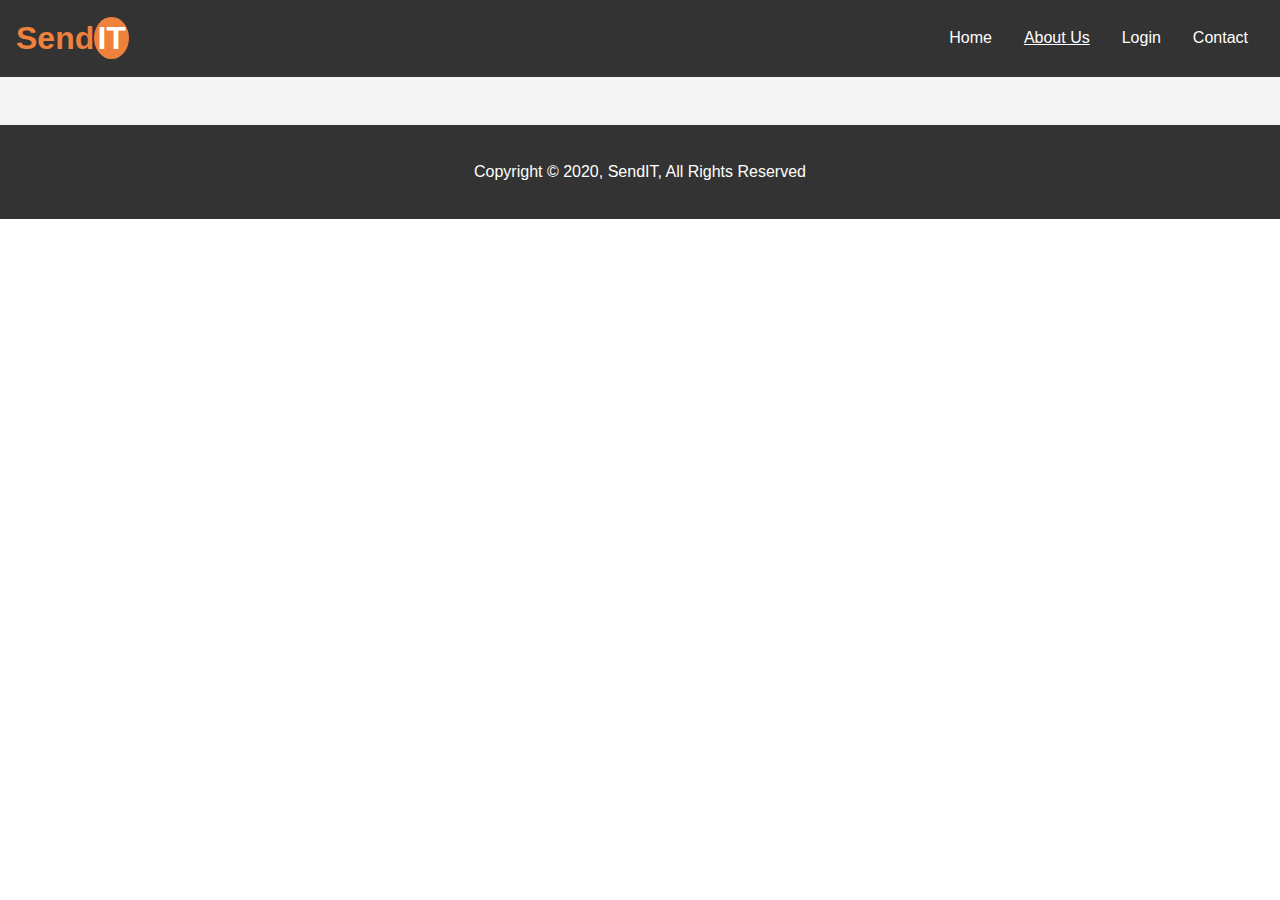
<file: aboutus.html>
<!DOCTYPE html>
<html lang="en">
    <head>
        <meta charset="UTF-8" />
        <meta name="viewport" content="width=device-width, initial-scale=1.0" />
        <link rel="stylesheet" href="css/style.css" />
        <link
        rel="stylesheet"
        media="screen and (max-width: 768px)"
        href="css/mobile.css"
    />
        <title>SendIT | About Us</title>
    </head>
    <body>
        <nav id="navbar">
            <!-- Navbar -->
            <h1 class="logo">Send<span class="it-logo">IT</span></h1>
            <ul>
                <li><a href="index.html">Home</a></li>
                <li><a href="aboutus.html" class="current">About Us</a></li>
                <li><a href="login.html">Login</a></li>
                <li><a href="#contact">Contact</a></li>
            </ul>
        </nav>
        <!-- Showcase -->
        <section id="about-us" class="bg-light py-1">
            <div class="about">
            <div class="container">
                <!-- <h1 class="m-heading text-center">
                    <span class="text-primary">About </span>SendIT
                </h1> -->
                <!-- <p>
                    Lorem, ipsum dolor sit amet consectetur adipisicing elit.
                    Laboriosam ipsum nostrum incidunt dicta cumque ex facere
                    delectus quam minus accusamus quaerat, consectetur neque,
                    magni eaque. In, commodi tempore laborum, dolores, itaque
                    fuga ea quo distinctio minus maiores ipsum ad inventore modi
                    culpa consequuntur dolor exercitationem et obcaecati?
                    Officia accusamus, dolore sunt, nostrum iste earum laborum
                    odio voluptate veritatis vel quibusdam alias labore ullam
                    odit doloribus temporibus? Voluptates consectetur, iusto,
                    quaerat officiis dolorum ut nobis tenetur, itaque ullam
                    laudantium nisi unde sapiente. Delectus est, optio at, iure
                    quo doloremque ipsam qui totam iste vitae neque quisquam cum
                    perspiciatis temporibus possimus labore ipsa voluptatum
                    blanditiis. Assumenda quibusdam recusandae, corporis aperiam
                    obcaecati perspiciatis at nihil harum dignissimos sunt
                    accusantium aspernatur hic blanditiis ex aut, doloremque
                    eveniet asperiores consequatur tenetur, non ut laudantium
                    omnis quidem vel! Natus est distinctio modi, dolorum quod
                    reprehenderit animi provident inventore rem sed quibusdam
                    necessitatibus. Unde reiciendis, incidunt dicta iusto quis
                    ullam optio. Quisquam optio aliquid accusamus iusto nulla
                    exercitationem assumenda. Tempora, asperiores maxime? Ad
                    fugiat nostrum eveniet! Dicta iusto tenetur facilis debitis
                    autem vitae iure quisquam non quo ipsum voluptates fuga sunt
                    sint, provident iste itaque odio porro libero quis vero!
                    Laboriosam beatae quidem saepe, quaerat magnam atque amet
                    fuga ullam ipsam sunt unde, reiciendis facilis eaque, error
                    molestiae nemo quasi officiis dicta delectus fugit adipisci?
                    Aliquam commodi maiores sequi quia harum! Numquam odio
                    tempore atque, consectetur omnis autem delectus illo laborum
                    perspiciatis error in minus, quod accusantium voluptate
                    tempora expedita tenetur asperiores officiis, fugit corporis
                    at alias suscipit! Unde, nesciunt sapiente ducimus, ipsa
                    deleniti quaerat officia placeat voluptatem suscipit rem
                    expedita totam! Corrupti ut magnam quia vel pariatur unde
                    quo dicta doloribus accusamus at, minima sunt similique!
                    Eaque consectetur dolorem vitae aspernatur incidunt tempore
                    eos. Quasi, sint voluptatum ipsum earum ad minima. Hic ipsum
                    enim iure ex.
                </p>
            </div> -->
        </div>
        </section>

        <!-- footer -->
        <footer id="main-footer" class="bg-dark text-center py-1">
            <div class="container">
                <p>Copyright &copy; 2020, SendIT, All Rights Reserved</p>
            </div>
        </footer>
    </body>
</html>
</file>
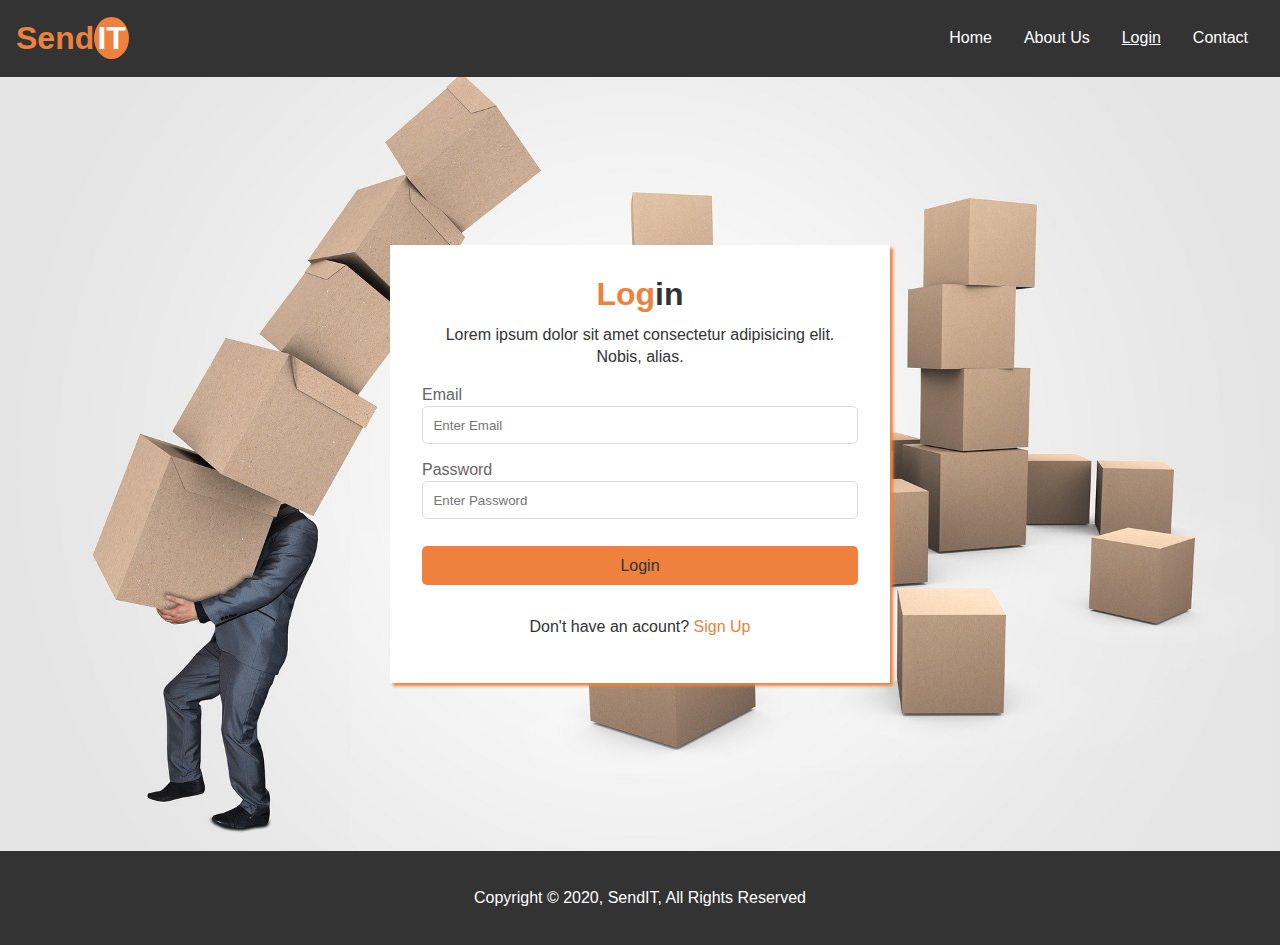
<file: cancelOrder.html>
<!DOCTYPE html>
<html lang="en">
    <head>
        <meta charset="UTF-8" />
        <meta name="viewport" content="width=device-width, initial-scale=1.0" />
        <link rel="stylesheet" href="css/style.css" />
        <link
        rel="stylesheet"
        media="screen and (max-width: 768px)"
        href="css/mobile.css"
    />
        <title>SendIT | Cancel Order </title>
    </head>
    <body>
      <nav id="navbar">
        <!-- Navbar -->
        <h1 class="logo">Send<span class="it-logo">IT</span></h1>
        <ul>
            <li><a href="index.html">Home</a></li>
            <li><a href="userProfile.html"">Dashboard</a></li>
          <li><a id="logout" href="#">Logout</a></li>
        </ul>
      </nav>
        <!-- Register -->
        <section id="signup">
            <div class="container">
            <div class="form-box text-center ">
                <h1 class="m-heading"><span class="text-primary">Cancel</span> Order</h1>
                <form id="cancel-order">
                    <div class="form-group">
                        <label for="parcel-id">Parcel ID</label>
                        <input type="text" name="parcel-id" id="parcel-id" required/>
                    </div>

                    <button type="submit" class="btn register-btn">Cancel Order</button>
                    
                </form>
            </div>
        </div>
        </section>

        <!-- footer -->
        <footer id="main-footer" class="bg-dark text-center py-1">
            <div class="container">
                <p>Copyright &copy; 2020, SendIT, All Rights Reserved</p>
            </div>
        </footer>
        <script src="js/cancelOrder.js"></script>
    </body>
</html>
</file>
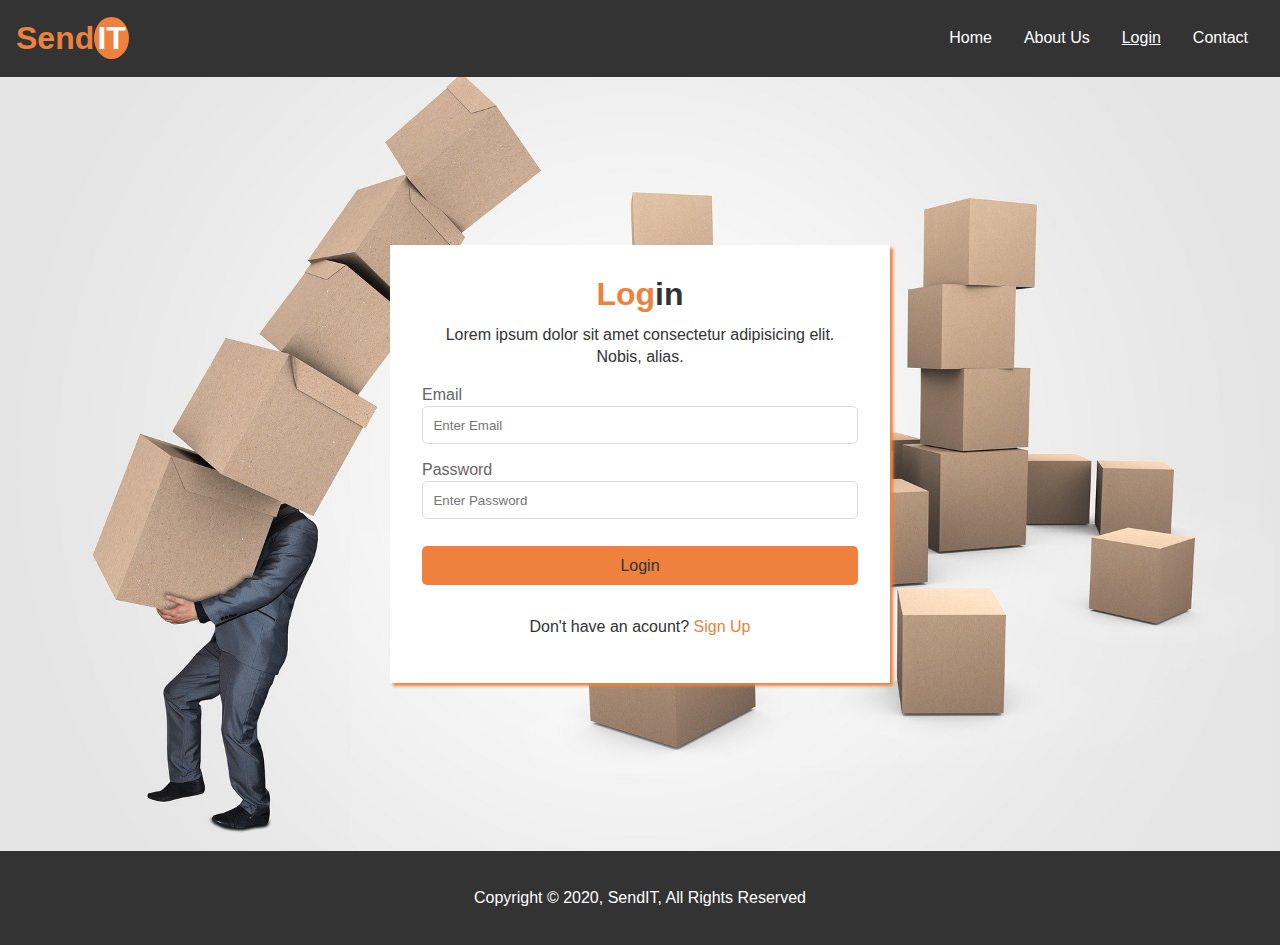
<file: changeDestination.html>
<!DOCTYPE html>
<html lang="en">
    <head>
        <meta charset="UTF-8" />
        <meta name="viewport" content="width=device-width, initial-scale=1.0" />
        <link rel="stylesheet" href="css/style.css" />
        <link
        rel="stylesheet"
        media="screen and (max-width: 768px)"
        href="css/mobile.css"
    />
        <title>SendIT | Change Destination </title>
    </head>
    <body>
      <nav id="navbar">
        <!-- Navbar -->
        <h1 class="logo">Send<span class="it-logo">IT</span></h1>
        <ul>
            <li><a href="index.html">Home</a></li>
          <li><a href="userProfile.html"">Dashboard</a></li>
          <li><a id="logout" href="#">Logout</a></li>
        </ul>
      </nav>
        <!-- Register -->
        <section id="signup">
            <div class="container">
            <div class="form-box text-center">
                <h1 class="m-heading"><span class="text-primary">Change</span> Destination</h1>
                <form id="change-destination">
                    <div class="form-group">
                        <label for="parcel-id">Parcel ID</label>
                        <input type="text" name="parcel-id" id="parcel-id" required/>
                    </div>
                    <div class="form-group">
                        <label for="new-destination">New Destination</label>
                        <input type="text" name="new-destination" id="new-destination" required/>
                    </div>

                    <button type="submit" class="btn register-btn">Change Destination</button>
                    
                </form>
            </div>
        </div>
        </section>

        <!-- footer -->
        <footer id="main-footer" class="bg-dark text-center py-1">
            <div class="container">
                <p>Copyright &copy; 2020, SendIT, All Rights Reserved</p>
            </div>
        </footer>
        <script src="js/changeDestination.js"></script>
    </body>
</html>
</file>
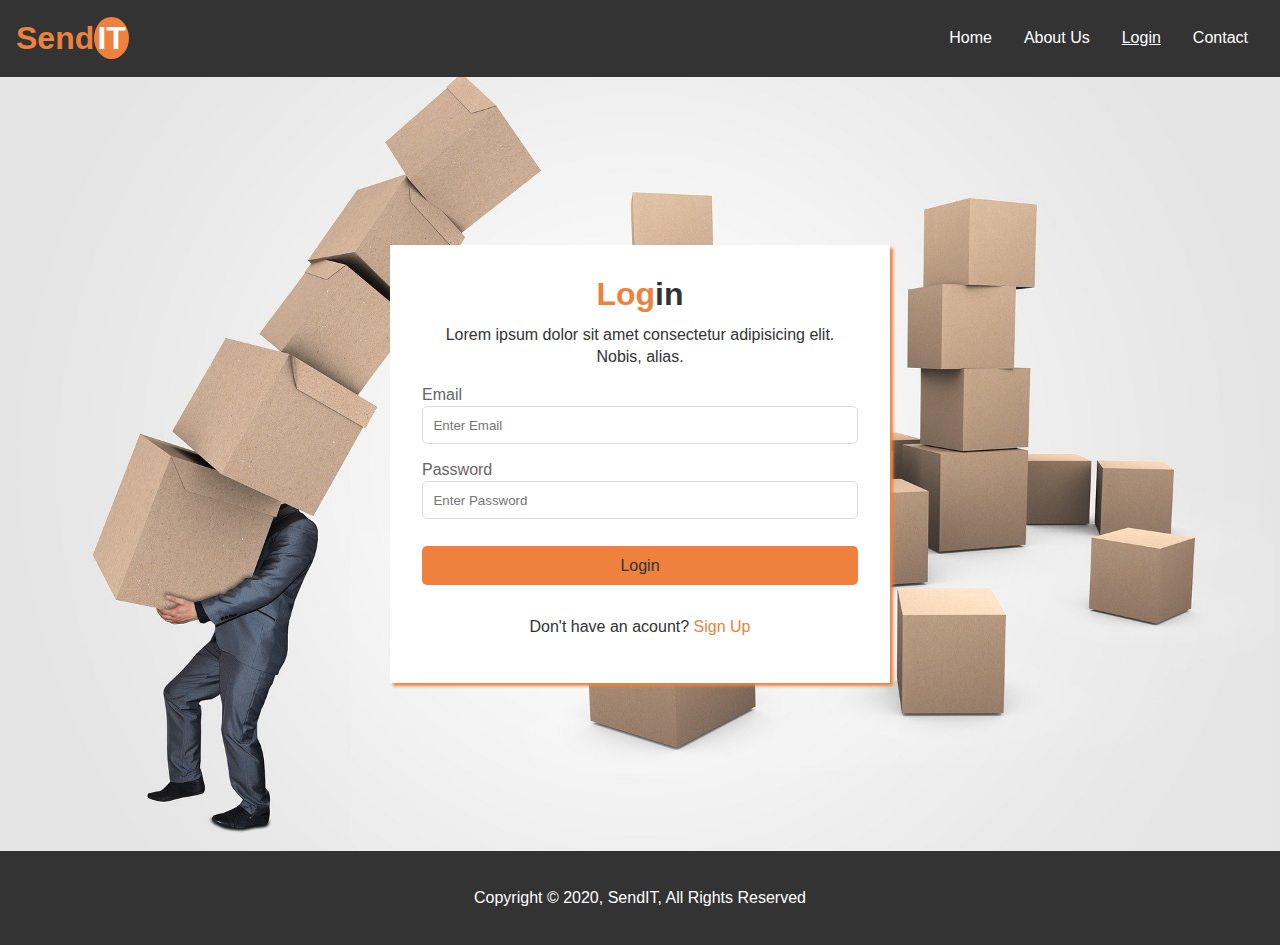
<file: createOrder.html>
<!DOCTYPE html>
<html lang="en">
    <head>
        <meta charset="UTF-8" />
        <meta name="viewport" content="width=device-width, initial-scale=1.0" />
        <link rel="stylesheet" href="css/style.css" />
        <link
            rel="stylesheet"
            media="screen and (max-width: 768px)"
            href="css/mobile.css"
        />
        <title>SendIT | Create Order</title>
    </head>
    <body>
        <nav id="navbar">
            <!-- Navbar -->
            <h1 class="logo">Send<span class="it-logo">IT</span></h1>
            <ul>
                <li><a href="index.html">Home</a></li>
                <li><a href="userProfile.html">Dashboard</a></li>
                <li><a id="logout" href="#">Logout</a></li>
            </ul>
        </nav>
        <!-- Register -->
        <section id="signup">
            <div class="container">
                <div class="form-box text-center">
                    <div class="s-heading text-right">
                        <span class="back"> X </span>
                    </div>
                    <h1 class="m-heading">
                        <span class="text-primary">Create</span> Order
                    </h1>
                    <p>
                        Lorem ipsum dolor sit amet consectetur adipisicing elit.
                        Nobis, alias.
                    </p>
                    <form id="create-order-form" >
                        <div class="form-group">
                            <label for="description">Item Description</label>
                            <textarea
                                name="description"
                                id="description"
                                required></textarea>
                        </div>
                        <div class="form-group">
                            <label for="pickup-location">Pickup Location</label>
                            <input
                                type="text"
                                name="pickup-location"
                                id="pickup-location"
                                required
                            />
                        </div>
                        <div class="form-group">
                            <label for="destination">Destination</label>
                            <input
                                type="text"
                                name="destination"
                                id="destination"
                                required
                            />
                        </div>
                        <div class="form-group">
                            <label for="recipient-name">Recipient's Name</label>
                            <input
                                type="recipient-name"
                                name="recipient-name"
                                id="recipient-name"
                                required
                            />
                        </div>
                        <div class="form-group">
                            <label for="recipient-phone"
                                >Recipient Phone No.</label
                            >
                            <input
                                type="tel"
                                name="recipient-phone"
                                id="recipient-phone"
                                pattern="\+(9[976]\d|8[987530]\d|6[987]\d|5[90]\d|42\d|3[875]\d|2[98654321]\d|9[8543210]|8[6421]|6[6543210]|5[87654321]|4[987654310]|3[9643210]|2[70]|7|1)\d{1,14}$" 
                        required/>
                        <span class="validity">Format: +1234....</span>
                        </div>

                        <input type="submit" name="myButton" value="Create Order" class="btn register-btn"> 
                        </input>
                        <button class="btn register-btn back-btn">
                            Go Back to Dashboard
                        </button>
                    </form>
                </div>
            </div>
        </section>

        <!-- footer -->
        <footer id="main-footer" class="bg-dark text-center py-1">
            <div class="container">
                <p>Copyright &copy; 2020, SendIT, All Rights Reserved</p>
            </div>
        </footer>
        <script src="js/createOrder.js"></script>
    </body>
</html>
</file>
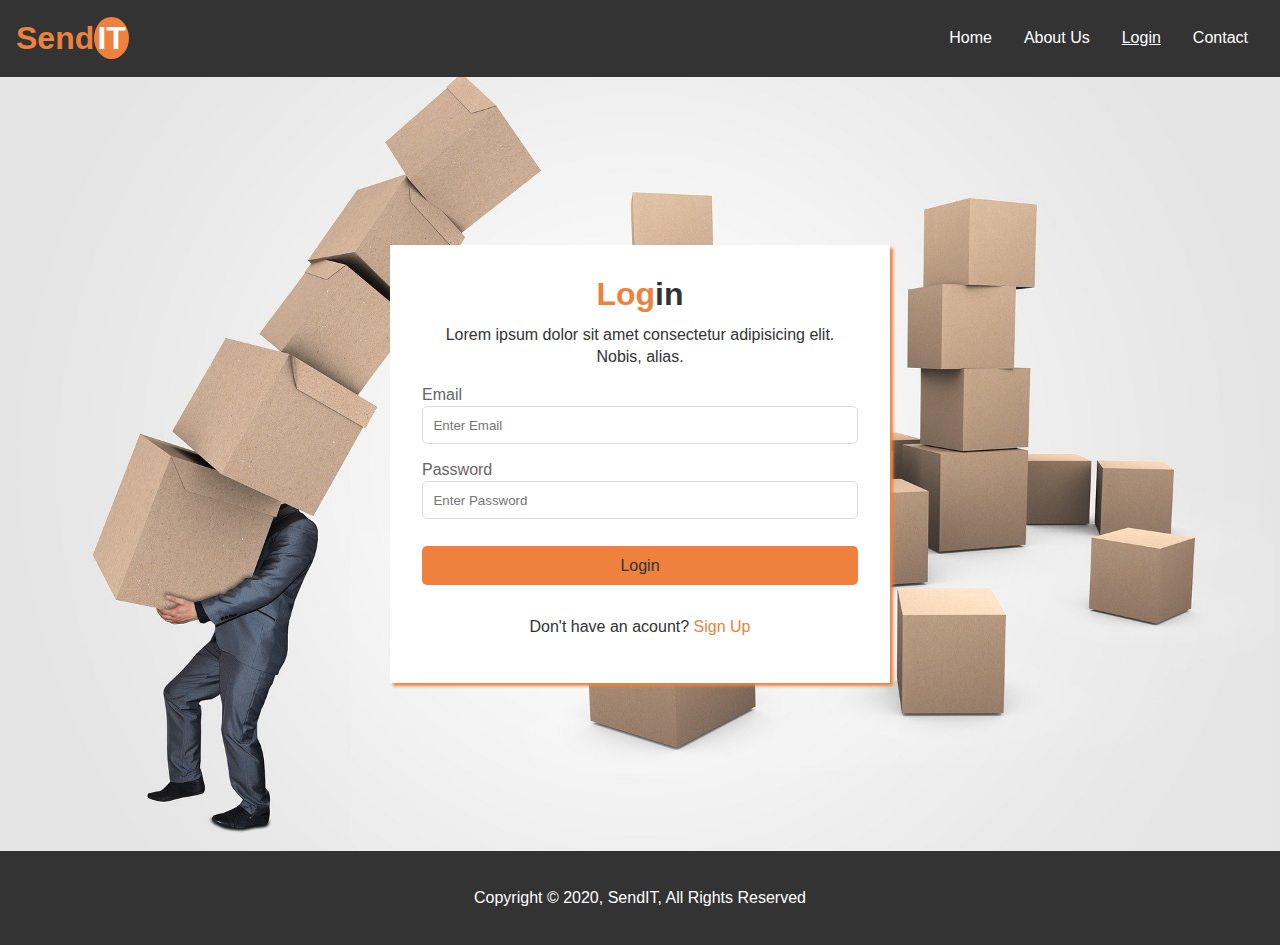
<file: login.html>
<!DOCTYPE html>
<html lang="en">
    <head>
        <meta charset="UTF-8" />
        <meta name="viewport" content="width=device-width, initial-scale=1.0" />
        <link rel="stylesheet" href="css/style.css" />
        <link
        rel="stylesheet"
        media="screen and (max-width: 768px)"
        href="css/mobile.css"
    />
        <title>SendIT | Login</title>
    </head>
    <body>
        <nav id="navbar">
            <!-- Navbar -->
            <h1 class="logo">Send<span class="it-logo">IT</span></h1>
            <ul>
                <li><a href="index.html"">Home</a></li>
                <li><a href="aboutus.html">About Us</a></li>
                <li><a href="login.html" class="current">Login</a></li>
                <li><a href="#contact">Contact</a></li>
            </ul>
        </nav>
        <!-- Register -->
        <section id="login">
            <div class="container">
            <div class="form-box text-center ">
                <h1 class="m-heading"><span class="text-primary">Log</span>in</h1>
                <p>
                    Lorem ipsum dolor sit amet consectetur adipisicing elit. Nobis, alias.
                </p>
                <form id="login-form">
                    <div class="form-group">
                        <label for="email">Email</label>
                        <input type="email" name="email" id="email" placeholder="Enter Email" autocomplete="username" required/>
                    </div>
                    <div class="form-group">
                        <label for="password">Password</label>
                        <input type="password" name="password" id="password" placeholder="Enter Password" 
                        autocomplete="current-password" required/>
                    </div>
                    <div class="Error"></div>
                    <button type="submit" class="btn register-btn">Login</button>
                    <p class="register">
                        Don't have an acount?
                        <a href="register.html"><span class="text-primary">Sign Up</span></a>
                    </p>
                </form>
            </div>
        </div>
        </section>

        <!-- footer -->
        <footer id="main-footer" class="bg-dark text-center py-1">
            <div class="container">
                <p>Copyright &copy; 2020, SendIT, All Rights Reserved</p>
            </div>
        </footer>
        <script src="js/login.js"></script>
    </body>
</html>
</file>
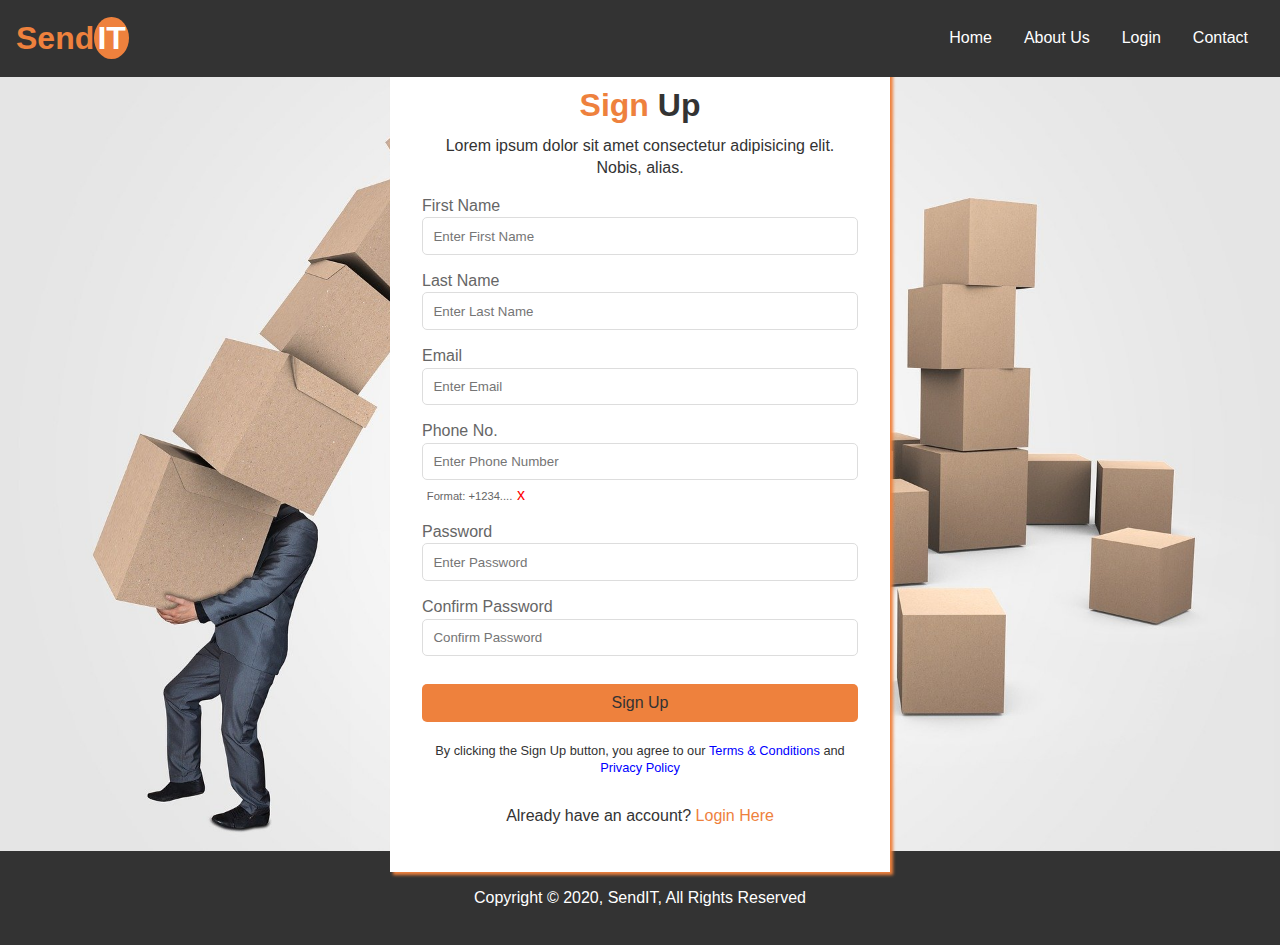
<file: register.html>
<!DOCTYPE html>
<html lang="en">
    <head>
        <meta charset="UTF-8" />
        <meta name="viewport" content="width=device-width, initial-scale=1.0" />
        <link rel="stylesheet" href="css/style.css" />
        <link
        rel="stylesheet"
        media="screen and (max-width: 768px)"
        href="css/mobile.css"
    />
        <title>SendIT | Register</title>
    </head>
    <body>
        <nav id="navbar">
            <!-- Navbar -->
            <h1 class="logo">Send<span class="it-logo">IT</span></h1>
            <ul>
                <li><a href="index.html"">Home</a></li>
                <li><a href="aboutus.html">About Us</a></li>
                <li><a href="login.html">Login</a></li>
                <li><a href="#contact">Contact</a></li>
            </ul>
        </nav>
        <!-- Register -->
        <section id="signup">
            <div class="container">
            <div class="form-box text-center ">
                <h1 class="m-heading"><span class="text-primary">Sign</span> Up</h1>
                <p>
                    Lorem ipsum dolor sit amet consectetur adipisicing elit. Nobis, alias.
                </p>
                <form id="register-form">
                    <div class="form-group">
                        <label for="first-name">First Name</label>
                        <input type="text" name="first-name" id="first-name" placeholder="Enter First Name" required/>
                    </div>
                    <div class="form-group">
                        <label for="last-name">Last Name</label>
                        <input type="text" name="last-name" id="last-name" placeholder="Enter Last Name" required/>
                    </div>
                    <div class="form-group">
                        <label for="email">Email</label>
                        <input type="email" name="email" id="email" autocomplete="username" placeholder="Enter Email" required/>
                    </div>
                    <div class="form-group">
                        <label for="phone">Phone No.</label>
                        <input type="tel" name="phone" id="phone" 
                        pattern="\+(9[976]\d|8[987530]\d|6[987]\d|5[90]\d|42\d|3[875]\d|2[98654321]\d|9[8543210]|8[6421]|6[6543210]|5[87654321]|4[987654310]|3[9643210]|2[70]|7|1)\d{1,14}$" 
                        placeholder="Enter Phone Number" required/>
                        <span class="validity">Format: +1234....</span>
                    </div>
                    <div class="form-group">
                        <label for="password">Password</label>
                        <input type="password" name="password" id="password" autocomplete="new-password" min="8" placeholder="Enter Password"required/>
                    </div>
                    <div class="form-group">
                        <label for="confirm-password">Confirm Password</label>
                        <input
                            type="password"
                            name="confirm-password"
                            id="confirm-password" 
                            autocomplete="new-password" placeholder="Confirm Password" required
                        />
                    </div>
                    <div class="Error"></div>
                    <button type="submit" class="btn register-btn">Sign Up</button>
                    <p class="terms">
                        By clicking the Sign Up button, you agree to our
                        <a href="">Terms & Conditions</a> and
                        <a href="">Privacy Policy</a>
                    </p>
                    <p class="login">
                        Already have an account?
                        <a href="login.html"><span class="text-primary">Login Here</span></a>
                    </p>
                </form>
            </div>
        </div>
        </section>

        <!-- footer -->
        <footer id="main-footer" class="bg-dark text-center py-1">
            <div class="container">
                <p>Copyright &copy; 2020, SendIT, All Rights Reserved</p>
            </div>
        </footer>
        <script src="js/register.js"></script>
    </body>
</html>
</file>
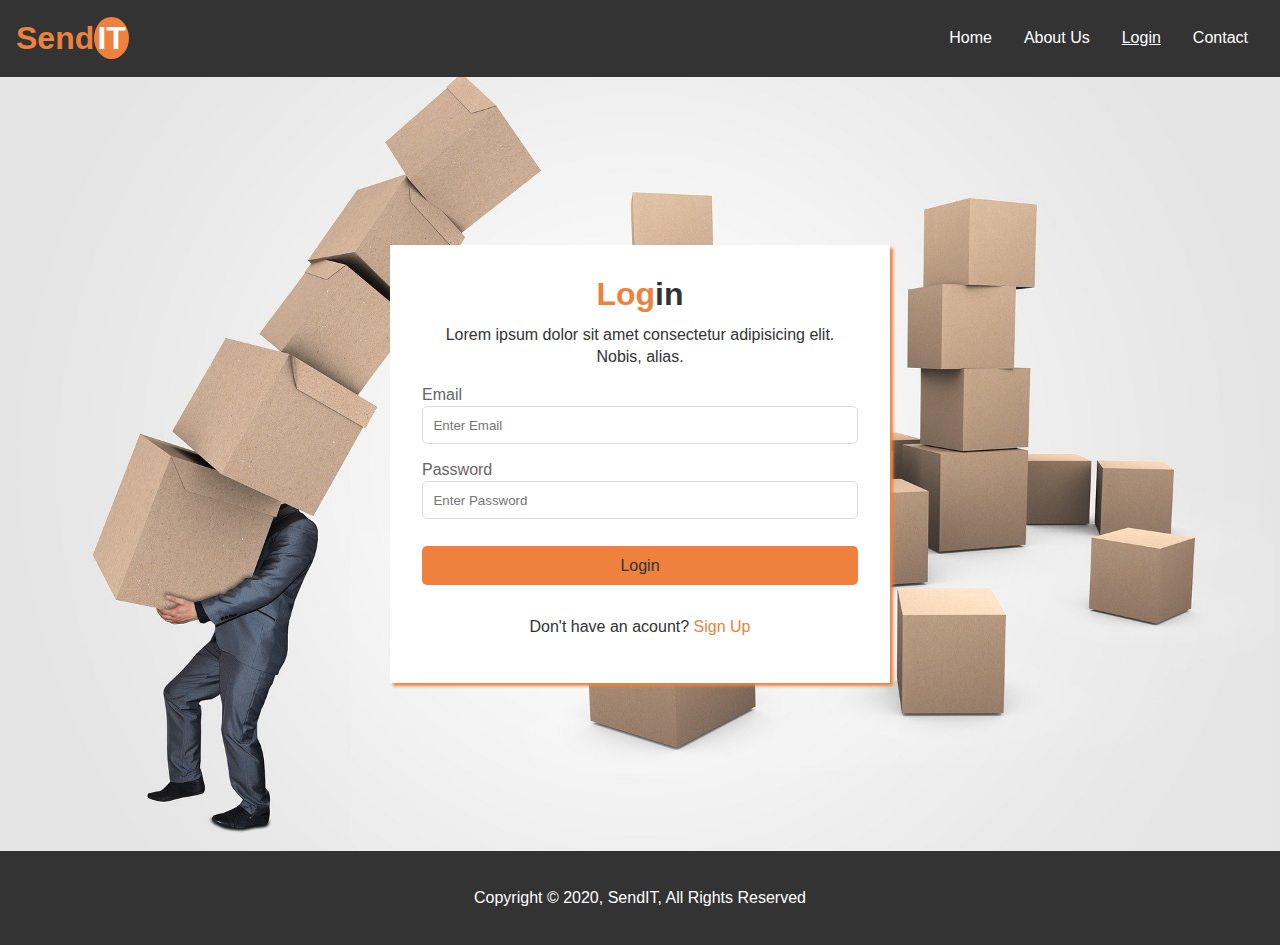
<file: updateLocation.html>
<!DOCTYPE html>
<html lang="en">
    <head>
        <meta charset="UTF-8" />
        <meta name="viewport" content="width=device-width, initial-scale=1.0" />
        <link rel="stylesheet" href="css/style.css" />
        <link
            rel="stylesheet"
            media="screen and (max-width: 768px)"
            href="css/mobile.css"
        />
        <title>SendIT | Upade Parcel Status</title>
    </head>
    <body>
        <nav id="navbar">
            <!-- Navbar -->
            <h1 class="logo">Send<span class="it-logo">IT</span></h1>
            <ul>
                <li><a href="index.html">Home</a></li>
                <li><a href="userProfile.html">Dashboard</a></li>
                <li><a id="logout" href="#">Logout</a></li>
            </ul>
        </nav>
        <!-- Register -->
        <section id="signup">
            <div class="container">
                <div class="form-box text-center">
                    <h1 class="m-heading">
                        <span class="text-primary">Update</span> Location
                    </h1>
                    <form id="update-location">
                        <div class="form-group">
                            <label for="parcel-id">Parcel ID</label>
                            <input
                                type="text"
                                name="parcel-id"
                                id="parcel-id"
                                required
                            />
                        </div>
                        <div class="form-group">
                            <label for="new-location">New Location</label>
                            <input
                                type="text"
                                name="new-location"
                                id="new-location"
                                required
                            />
                        </div>

                        <button type="submit" class="btn register-btn">
                            Update Location
                        </button>
                    </form>
                </div>
            </div>
        </section>

        <!-- footer -->
        <footer id="main-footer" class="bg-dark text-center py-1">
            <div class="container">
                <p>Copyright &copy; 2020, SendIT, All Rights Reserved</p>
            </div>
        </footer>
        <script src="js/updatelocation.js"></script>
    </body>
</html>
</file>
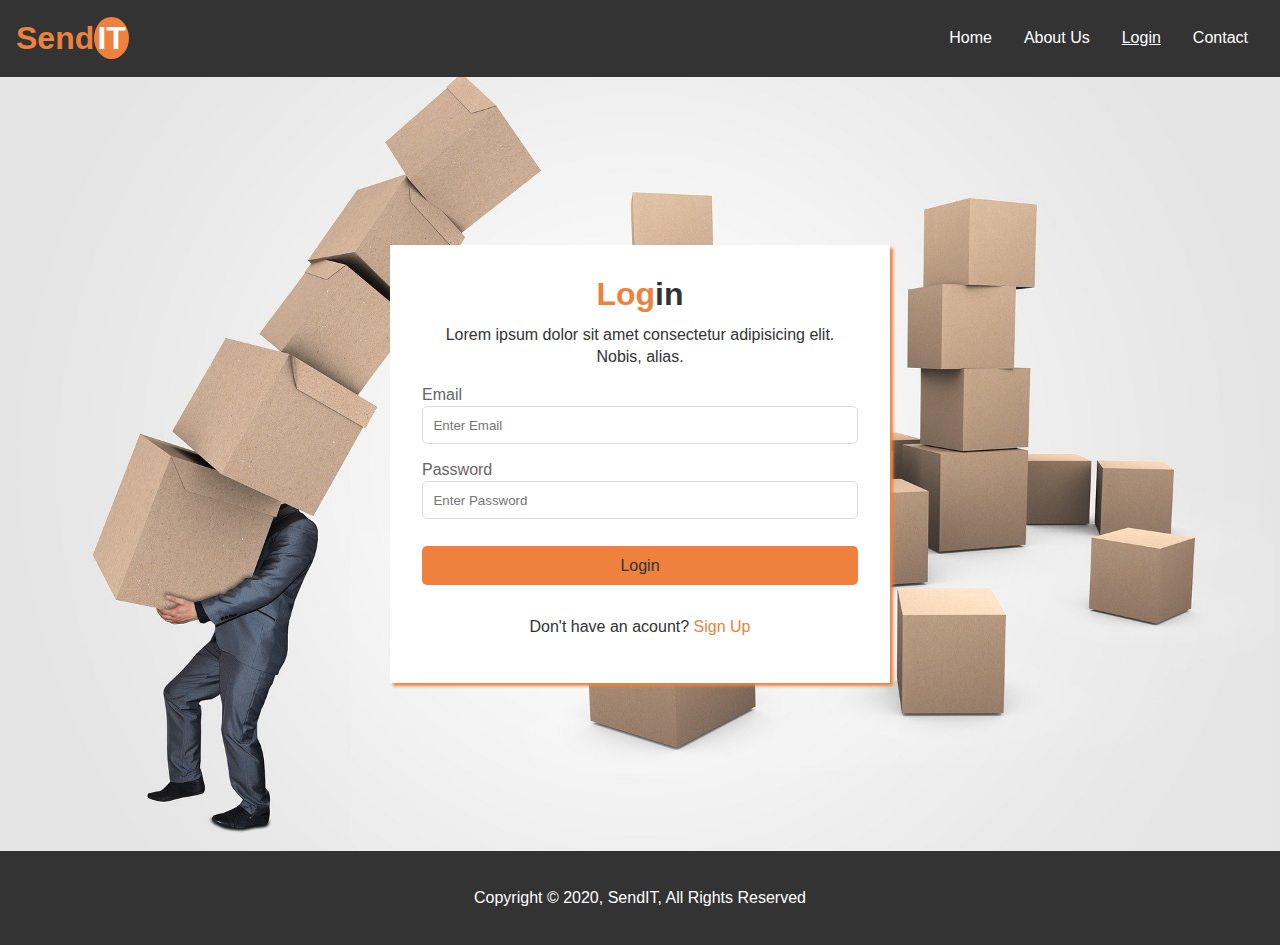
<file: updateStatus.html>
<!DOCTYPE html>
<html lang="en">
    <head>
        <meta charset="UTF-8" />
        <meta name="viewport" content="width=device-width, initial-scale=1.0" />
        <link rel="stylesheet" href="css/style.css" />
        <link
            rel="stylesheet"
            media="screen and (max-width: 768px)"
            href="css/mobile.css"
        />
        <title>SendIT | Upade Parcel Status</title>
    </head>
    <body>
        <nav id="navbar">
            <!-- Navbar -->
            <h1 class="logo">Send<span class="it-logo">IT</span></h1>
            <ul>
                <li><a href="index.html">Home</a></li>
                <li><a href="userProfile.html">Dashboard</a></li>
                <li><a id="logout" href="#">Logout</a></li>
            </ul>
        </nav>
        <!-- Register -->
        <section id="signup">
            <div class="container">
                <div class="form-box text-center">
                    <h1 class="m-heading">
                        <span class="text-primary">Update</span> Status
                    </h1>
                    <form id="update-status">
                        <div class="form-group">
                            <label for="parcel-id">Parcel ID</label>
                            <input
                                type="text"
                                name="parcel-id"
                                id="parcel-id"
                                required
                            />
                        </div>
                        <div class="form-group">
                            <label for="new-status">New Status</label>
                            <input
                                type="text"
                                name="new-status"
                                id="new-status"
                                required
                            />
                        </div>

                        <button type="submit" class="btn register-btn">
                            Update Parcel Status
                        </button>
                    </form>
                </div>
            </div>
        </section>

        <!-- footer -->
        <footer id="main-footer" class="bg-dark text-center py-1">
            <div class="container">
                <p>Copyright &copy; 2020, SendIT, All Rights Reserved</p>
            </div>
        </footer>
        <script src="js/updateStatus.js"></script>
    </body>
</html>
</file>
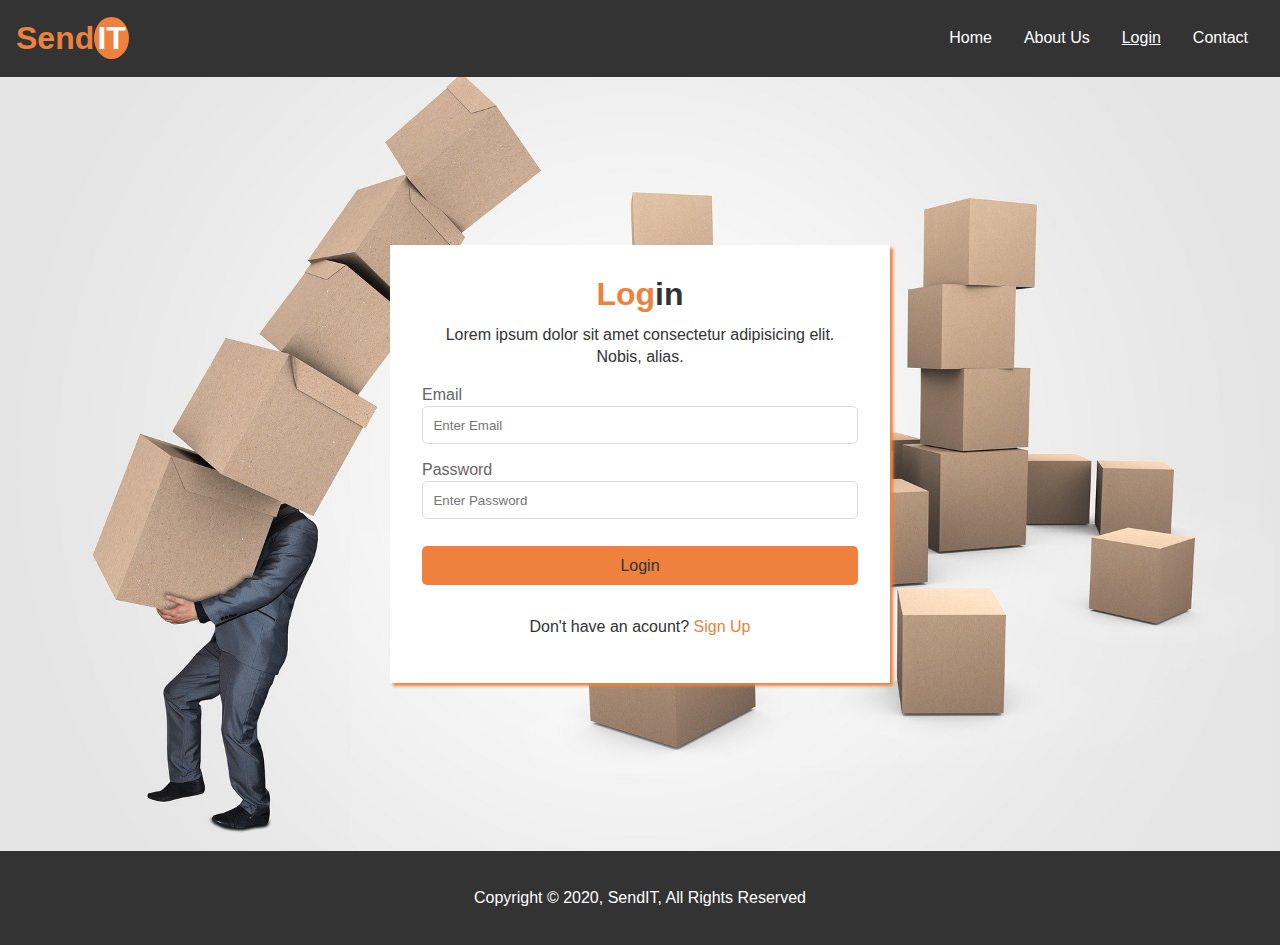
<file: userProfile.html>
<!DOCTYPE html>
<html lang="en">
    <head>
        <meta charset="UTF-8" />
        <meta name="viewport" content="width=device-width, initial-scale=1.0" />
        <link rel="stylesheet" href="https://use.fontawesome.com/releases/v5.7.2/css/all.css" integrity="sha384-fnmOCqbTlWIlj8LyTjo7mOUStjsKC4pOpQbqyi7RrhN7udi9RwhKkMHpvLbHG9Sr" crossorigin="anonymous">
        <link rel="stylesheet" href="css/style.css" />
        <link
        rel="stylesheet"
        media="screen and (max-width: 768px)"
        href="css/mobile.css"
    />
      <link rel="stylesheet" href="css/modal.css">
        <title>SendIT | User Profile</title>
    </head>
    <body>
        <nav id="navbar">
            <!-- Navbar -->
            <h1 class="logo">Send<a href="index.html"><span class="it-logo">IT</span></a></h1>
            <ul>
              <li><a href="index.html">Home</a></li>
              <li><a href="userProfile.html">Dashboard</a></li>
              <li><a id="logout" href="#">Logout</a></li> 
            </ul>
        </nav>
        
        <section id="UserProfile">
          <div class="container-2">
            <div class="user">
              <div class="profile">
                <h1 class="m-heading text-center">Welcome <span class="text-primary welcome-name"></span></h1>
                <!-- order links -->
                <div class="order-links"> 
                  <ul>
                    <li class="createOrder"><a href="createOrder.html" class="btn text-center" >Create Order</a></li>
                    <!-- <li class="cancelOrder"><a href="cancelOrder.html" class="btn text-center" >Cancel Order</a></li>
                    <li class="changeDestination"><a href="changeDestination.html" class="btn text-center" >Change Destination</a></li>
                    <li class="updateStatus"><a href="updateStatus.html" class="btn text-center" >Update Staus</a></li>
                    <li class="updateLocation"><a href="updateLocation.html" class="btn text-center" >Update Location</a></li> -->
                  </ul>
                </div>
  
                <!-- Order details -->
                <div class="order-details">
                  <p>Number of Orders: <span class="no1" style="color:red; font-weight: bold">0</span></p>
                  <p>Orders In-Transit: <span class="no2" style="color:red; font-weight: bold">0</span></p>
                  <p>Orders Delivered: <span class="no3" style="color:red; font-weight: bold">0</span></p>
                  <!-- <p>Orders Cancelled: <span class="no4" style="color:red; font-weight: bold">0</span></p> -->
                </div>
  
              </div>
  
              <div class="orders">
                <div class="filter text-center">
                  <input type="search" name="filter" id="filter" placeholder="Search recipient name or phone number">

                  <select id="select-filter">
                    <option value="Reset" selected>Reset</option>   
                    <option value="In-Transit">In-Transit</option>  
                    <option value="Delivered">Delivered</option>  
                    <!-- <option value="Cancelled">Cancelled</option>   -->
                  <select>
                </div>
                <table class="orders-table">
                  <thead>
                    <tr>
                      <th>Item Description</th>
                      <th>Pickup Location</th>
                      <th>Destination</th>
                      <th>Recipient Name</th>
                      <th>Recipient Phone Number</th>
                      <th>Current Location</th>
                      <th>Status</th>
                      <th>Edit</th>
                      <th>Delete</th>
                    </tr>
                  </thead>
                  <tbody class="list-orders"></tbody>
                </table>
              </div>
            </div>

          </div>
        </div>
        </section>

        <!-- Modal -->
        <div class="modal" id="editModal">
            <div class="modal-content">

              <span class="close-btn">&times;</span>

              <div class="m-content">
                <!-- Change Destination -->
                <div class="destination">
                  <h1 class="s-heading">
                    <span class="text-primary">Change Destination</span>
                  </h1>
                  <form id="change-destination">
                    <div class="form-group">
                      <label for="new-destination">New Destination:</label>
                      <input type="text" name="new-destination" id="new-destination" required/>
                    </div>
                    <button type="submit" class="btn ">Change Destination</button>
                  </form>
                </div>
  
                <!-- Change Location -->
                <div class="location">
                  <h1 class="s-heading">
                    <span>Update </span>Location
                  </h1>
                    <form id="update-location">
                      <div class="form-group">
                        <label for="new-location">Current Location:</label>
                        <input type="text" name="new-location" id="new-location" required/>
                      </div>
                      <button type="submit" class="btn ">Change Location</button>
                    </form>
                </div>

                <!-- Update Status -->
                <div class="u-status">
                  <h1 class="s-heading">
                    <span class="text-primary">Update Status</span>
                  </h1>
                    <form id="update-status">
                      <div class="form-group">
                        <label for="new-status">Current Status:</label>
                        <select id="new-status">  
                          <option value="In-Transit">In-Transit</option>  
                          <option value="Delivered">Delivered</option>  
                        <select>
                      </div>
                      <button type="submit" class="btn ">Update Status</button>
                    </form>
                </div>
              </div>

              <div class="modal-footer text-center">
                <button type="button" class="btn btn-secondary close-btn-2" data-dismiss="modal">Close</button>
              </div>
            </div>
        </div>
        <!-- footer -->
        <footer id="main-footer" class="bg-dark text-center py-1">
            <div class="container">
                <p>Copyright &copy; 2020, SendIT, All Rights Reserved</p>
            </div>
        </footer>
        <script src="js/dashboard.js"></script>
    </body>
</html>
</file>
<file: css/style.css>
* {
  margin: 0;
  padding: 0;
  box-sizing: border-box;
}

body {
  font-family: Arial, Helvetica, sans-serif;
  line-height: 1.4;
  /* overflow: hidden; */
}

a {
  text-decoration: none;
}

p {
  margin: 0.75rem 0;
}

/* Utility Classes */
.container {
  max-width: 1100px;
  margin: auto;
  padding: 0 2rem;
}
.container-2 {
  max-width: 1440px;
  margin: auto;
  padding: 0 2rem;
}

.bg-primary {
  background: #ee813d;
  color: #fff;
}
.bg-light {
  background: #f4f4f4;
  color: #333;
}

.bg-dark {
  background: #333;
  color: #fff;
}

.l-heading {
  font-size: 4rem;
  margin-bottom: 0.75rem;
  line-height: 1.1;
}

.m-heading {
  font-size: 2rem;
  margin-bottom: 0.75rem;
  line-height: 1.1;
}
.s-heading {
  font-size: 1.2rem;
  font-weight: bolder;
}

.text-center {
  text-align: center;
}

.text-right {
  text-align: right;
}

.text-primary {
  color: #ee813d;
}

.py-1 {
  padding: 1.5rem 0;
}
.py-2 {
  padding: 2rem 0;
}
.py-3 {
  padding: 3rem 0;
}

.p-1 {
  padding: 1.5rem;
}
.p-2 {
  padding: 2rem;
}
.p-3 {
  padding: 3rem;
}

.lead {
  font-size: 1.3rem;
  margin-bottom: 2rem;
}

.btn {
  display: inline-block;
  background: #ee813d;
  color: #333;
  padding: 0.5rem 1.5rem;
  border-radius: 5px;
  border: none;
  cursor: pointer;
}

.btn:hover {
  background: rgba(238, 129, 61, 0.85);
}

.no-display {
  display: none;
}

/* Navbar */
#navbar {
  display: flex;
  background: #333;
  color: #ee813d;
  justify-content: space-between;
  padding: 1rem;

  /* sticky navbar */
  position: sticky;
  top: 0;
  z-index: 1;
}

#navbar ul {
  display: flex;
  align-items: center;
  list-style: none;
}

#navbar ul li a {
  color: #fff;
  padding: 0.75rem;
  margin: 0 0.25rem;
}

#navbar ul li a:hover {
  background: #ee813d;
  border-radius: 5px;
}

#navbar ul li a.current {
  text-decoration: underline;
}

.it-logo {
  color: #fff;
  background: #ee813d;
  padding: 0.2rem;
  border-radius: 50%;
  /* font-size: 1.2rem; */
}

/* showcase */
#showcase {
  background: #333 url('../img/man-carrying-sack-near-white-wall-1267341.jpg')
    no-repeat center center/cover;
  height: 100vh;
  color: #fff;
}

#showcase .showcase-content {
  display: flex;
  flex-direction: column;
  text-align: center;
  justify-content: center;
  align-items: center;
  height: 100%;
  color: #fff;
  /* overlay */
  position: absolute;
  top: 65px;
  left: 0;
  right: 0;
  bottom: 0;
  background-color: rgba(0, 0, 0, 0.4);
}

/* Aboutus*/
#aboutus {
  display: flex;
  height: 400px;
  max-height: 500px;
}

#aboutus div {
  flex: 1;
}

#aboutus .about-img {
  background: url('../img/person-using-forklift-1267338.png') no-repeat center
    center/cover;
}

#aboutus .about-text {
  overflow: scroll;
}

#aboutus .about-text p {
  text-align: justify;
}

/* contact */
#contact {
  display: flex;
}

#contact .map,
#contact .contact-form {
  flex: 1;
}

#contact .contact-form .form-group {
  margin: 0.75rem;
}

#contact .contact-form label {
  display: block;
}

#contact .contact-form input,
#contact .contact-form textarea {
  width: 100%;
  padding: 0.5rem;
  border: #ddd 1px solid;
}

#contact .contact-form .send-btn {
  width: 100%;
  margin: 1rem 0;
  padding: 0.65rem;
  font-size: 1rem;
  outline: none;
  display: inline-block;
  background: #333;
  color: #fff;
  padding: 0.5rem 1.5rem;
  border-radius: 5px;
  border: none;
  cursor: pointer;
}

/* signup and login*/
#signup,
#login,
#UserProfile {
  background: rgb(180, 179, 179) url('../img/businessman-2108029_1920.jpg')
    no-repeat center center/cover;
  height: 86vh;
}

#signup .container,
#login .container {
  display: flex;
  flex-direction: column;
  justify-content: center;
  align-items: center;
  height: 100%;
}

#signup .form-box,
#login .form-box {
  max-width: 500px;
  margin: 40px auto;
  padding: 2rem;
  background-color: #fff;
  color: #333;
  box-shadow: 3px 3px 3px #ee813d;
}

#signup .form-box label,
#login .form-box label {
  display: block;
  text-align: left;
  margin-top: 15px;
  color: #666;
}

#signup .form-box input,
#signup .form-box textarea,
#login .form-box input {
  width: 100%;
  padding: 0.65rem;
  border: #ddd 1px solid;
  border-radius: 5px;
}

#signup .form-box input:focus,
#signup .form-box textarea:focus,
#login .form-box input:focus {
  outline: none;
  border-color: #ee813d;
}

#signup .form-box .register-btn,
#login .form-box .register-btn {
  width: 100%;
  margin: 1.2rem 0;
  padding: 0.65rem;
  font-size: 1rem;
  outline: none;
}

#signup .form-box .back-btn,
#login .form-box .back-btn {
  margin: 0.8rem 0;
  background-color: rgb(58, 57, 57);
  color: #ddd;
}

#signup .form-box .back,
#login .form-box .back {
  background-color: rgb(58, 57, 57);
  color: #ddd;
  padding: 0.25rem;
  border-radius: 50%;
  cursor: pointer;
}

#signup .form-box .terms {
  font-size: 0.8rem;
  margin: 0;
}

#signup .form-box p a {
  color: blue;
}

#signup .form-box .login {
  padding-top: 1rem;
}

span.validity {
  display: block;
  color: #666;
  font-size: 0.7rem;
  padding-top: 0.2rem;
  padding-left: 0.3rem;
  text-align: left;
}

input[type='tel']:invalid + span:after {
  content: 'x';
  font-size: 1rem;
  color: red;
  padding-left: 0.3rem;
}
input[type='tel']:valid + span:after {
  content: '✓';
  font-size: 1rem;
  color: #26b72b;
  padding-left: 0.3rem;
}

.Error {
  font-size: 1rem;
  color: red;
  padding-top: 0.5rem;
}

/* User Profile */
.user {
  display: flex;
  flex-direction: row;
  justify-content: space-between;
}

.user .profile {
  margin-top: 4rem;
  padding: 2rem;
  background-color: #fff;
  color: #333;
}

.order-links ul {
  list-style: none;
}

.order-links .btn {
  display: inline-block;
  background: #ee813d;
  color: #333;
  padding: 0.5rem 1.5rem;
  border-radius: 5px;
  border: none;
  cursor: pointer;
  margin-top: 0.5rem;
}
/* .order-links ul li.hide{
    display: none;
} */

.order-links ul li a {
  width: 100%;
  color: #333;
}

.order-details {
  margin-top: 3rem;
  line-height: 1;
  font-size: 0.9rem;
}

.user .orders {
  margin-top: 4rem;
  padding: 2rem;
  background-color: #fff;
  color: #333;
  overflow: scroll;
}

.filter {
  margin-bottom: 1rem;
  text-align: center;
}
.filter input {
  width: 50%;
  padding: 0.3rem;
  border: 1px solid #dedede;
  border-radius: 5px;
  padding: 10px 20px 10px 10px;
  font-size: 16px;
}

.filter select {
  width: 30%;
  padding: 10px 20px 10px 10px;
  border-radius: 5px;
  font-size: 1rem;
  color: #666;
  -moz-appearance: none;
  -webkit-appearance: none;
  appearance: none;
  border: 1px solid #dedede;
  font-size: 16px;

  /* To bring out the arrow */
  background: transparent;
  background-image: url('data:image/svg+xml;charset=US-ASCII,%3Csvg%20xmlns%3D%22http%3A%2F%2Fwww.w3.org%2F2000%2Fsvg%22%20width%3D%22292.4%22%20height%3D%22292.4%22%3E%3Cpath%20fill%3D%22%20000002%22%20d%3D%22M287%2069.4a17.6%2017.6%200%200%200-13-5.4H18.4c-5%200-9.3%201.8-12.9%205.4A17.6%2017.6%200%200%200%200%2082.2c0%205%201.8%209.3%205.4%2012.9l128%20127.9c3.6%203.6%207.8%205.4%2012.8%205.4s9.2-1.8%2012.8-5.4L287%2095c3.5-3.5%205.4-7.8%205.4-12.8%200-5-1.9-9.2-5.5-12.8z%22%2F%3E%3C%2Fsvg%3E');
  background-position: right 10px top 50%, 0, 0;
  background-size: 12px auto, 100%;
  background-repeat: no-repeat;
}

.u-status select {
  margin: 10px 0;
  padding: 10px 20px;
  border-radius: 5px;
  font-size: 1rem;
  color: #666;
}

.filter input:focus,
.filter select:focus,
.u-status select:focus {
  outline: none;
  border-color: #666;
}

.orders-table {
  border-collapse: collapse;
  border-radius: 5px 5px 0 0;
  border: #ddd 1px solid;
}

.orders-table thead tr {
  background-color: #ee813d;
  text-align: left;
}

.orders-table th,
.orders-table td {
  padding: 0.75rem 0.9rem;
  font-size: 0.8rem;
}

.editOrder,
.deleteOrder {
  text-align: center;
}

.orders-table tbody tr {
  border-bottom: 1px solid #dddddd;
}

.orders-table tbody tr:nth-of-type(even) {
  background-color: #f3f3f3;
}
</file>
<file: css/mobile.css>
#aboutus {
    display: block;
}

#aboutus .about-img {
    display: none;
}

#aboutus .about-text {
    max-height: 400px;
}

#contact {
    display: block;
}

#contact .map {
    display: none;
}

/* signup*/
#signup .form-box {
    padding: 1.5rem;
    max-height: 100%;
}

#signup .form-box p {
    font-size: 0.85rem;
}

#signup .form-box label {
    margin-top: 10px;
}

#signup .form-box input {
    padding: 0.5rem;
}

#signup .form-box .register-btn {
    margin: 1rem 0;
    padding: 0.5rem;
}

#signup .form-box .terms {
    font-size: 0.8rem;
    margin: 0;
}

#signup .form-box .login {
    padding: 0rem;
    font-size: 0.8rem;
}

/* Smartphones */
@media (max-width: 500px) {
    #navbar {
        flex-direction: column;
        align-items: center;
    }

    #navbar .logo {
        margin-bottom: 0.5rem;
        text-align: center;
    }

    #navbar ul {
        padding: 0.5rem;
    }

    #showcase .showcase-content {
        top: 110px;
    }

    /* User Profile */
    .user {
        display: block;
    }

    .user .m-heading {
        font-size: 1.5rem;
    }

    .user .profile {
        margin-top: 0rem;
        padding-bottom: 1rem;
    }

    .order-links ul {
        display: flex;
        justify-content: space-between;
        align-items: space-between;
    }
    .order-links .btn {
        padding: 0.5rem 0.5rem;
        font-size: 0.7rem;
    }

    .order-details {
        margin-top: 1.5rem;
        line-height: 0.8;
    }

    .user .orders {
        margin-top: 1rem;
        padding: 1rem;
        max-height: 400px;
    }

    .orders-table th,
    .orders-table td {
        padding: 0.5rem 0.5rem;
        font-size: 0.65rem;
    }
}
</file>
<file: css/modal.css>
.modal {
  display: none;
  position: fixed;
  padding-top: 100px;
  left: 0;
  top: 0;
  width: 100%;
  height: 100%;
  background-color: rgba(0, 0, 0, 0.5);
}

.modal-content {
  position: relative;
  background-color: white;
  padding: 25px 20px;
  padding-top: 30px;
  margin: auto;
  width: 75%;
  -webkit-animation-name: animatetop;
  -webkit-animation-duration: 0.4s;
  animation-name: animatetop;
  animation-duration: 0.4s;
}

.m-content {
  display: flex;
  align-items: center;
  justify-content: space-around;
}

.m-content label {
  display: block;
  padding-top: 2rem;
  margin-top: 15px;
  color: #666;
}

.m-content input {
  width: 100%;
  padding: 0.5rem;
  margin: 0.5rem 0;
  border: #ddd 1px solid;
}

.m-content input:focus {
  outline: none;
  border-color: #ee813d;
}

.destination,
.location,
.u-status {
  padding: 2rem;
  box-shadow: 2px 2px 2px #ee813d;
}

.modal-footer {
  margin-top: 30px;
}

button {
  outline: none;
  font-size: 0.8rem;
}

.m-content button {
  width: 100%;
  margin: 0.65rem 0;
  padding: 0.65rem;
  outline: none;
}

.close-btn {
  float: right;
  color: lightgray;
  font-size: 25px;
  font-weight: bold;
  cursor: pointer;
}

.close-btn:hover {
  color: darkgray;
}

@-webkit-keyframes animatetop {
  from {
    top: -300px;
    opacity: 0;
  }
  to {
    top: 0;
    opacity: 1;
  }
}
@keyframes animatetop {
  from {
    top: -300px;
    opacity: 0;
  }
  to {
    top: 0;
    opacity: 1;
  }
}
</file>
